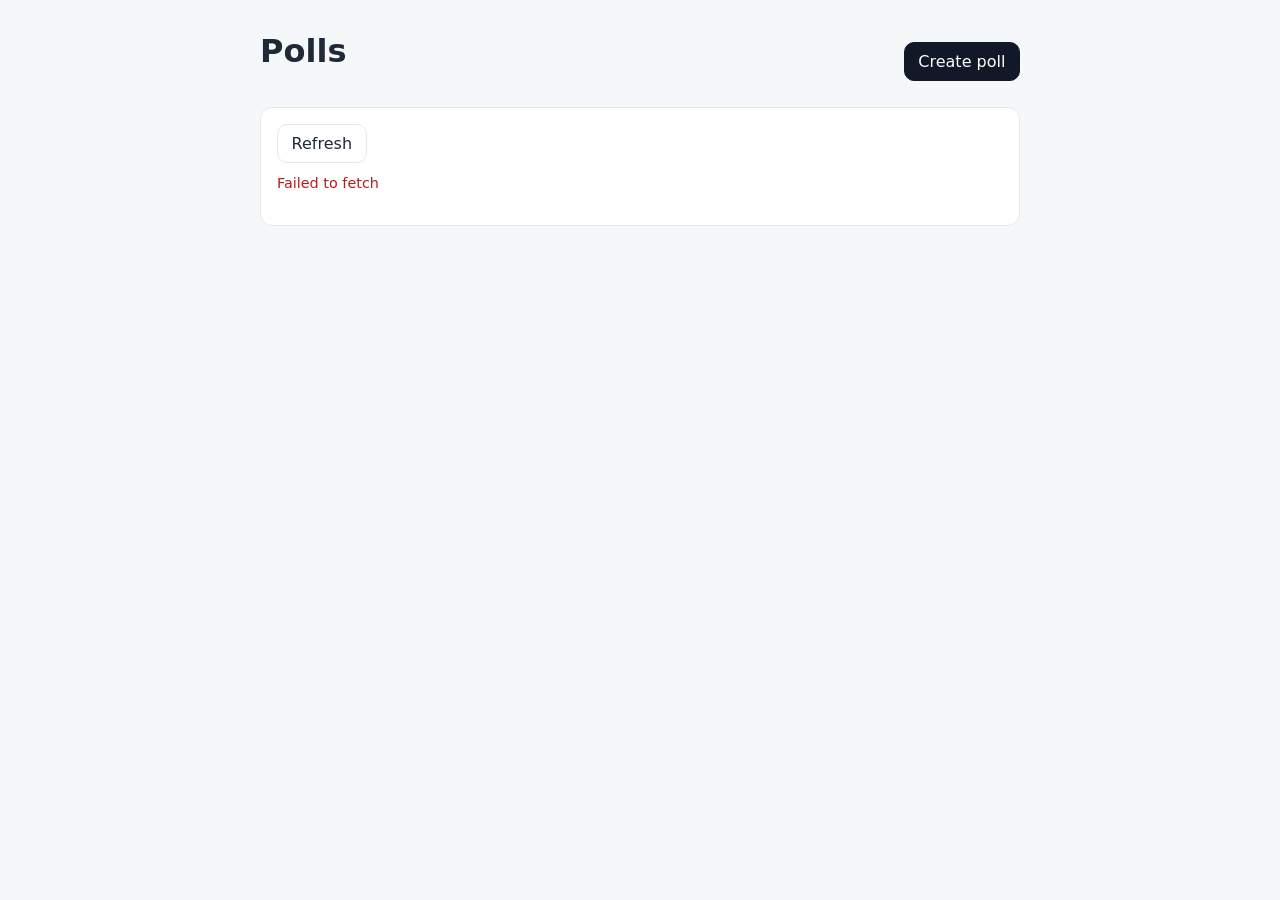
<file: online-poll-creator/index.html>
<!doctype html>
<html lang="en">
  <head>
    <meta charset="UTF-8" />
    <meta name="viewport" content="width=device-width, initial-scale=1.0" />
    <title>Online Poll Creator</title>
    <meta http-equiv="refresh" content="0; url=./pages/index.html" />
  </head>
  <body>
    <p>Redirecting to <a href="./pages/index.html">Polls</a>...</p>
  </body>
</html>
</file>
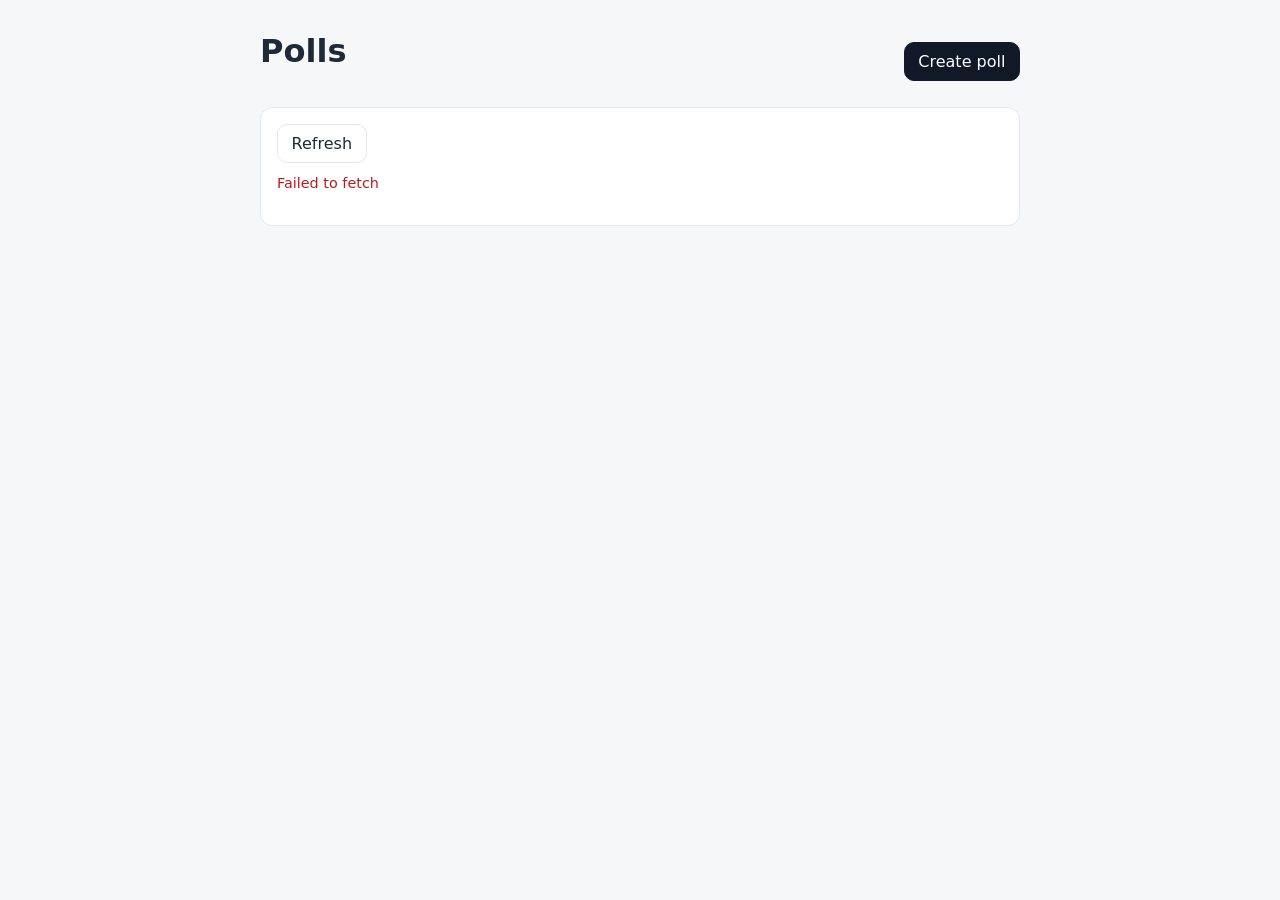
<file: online-poll-creator/pages/index.html>
<!doctype html>
<html lang="en">
  <head>
    <meta charset="UTF-8" />
    <meta name="viewport" content="width=device-width, initial-scale=1.0" />
    <title>Online Poll Creator</title>
    <link rel="stylesheet" href="../styles/main.css" />
  </head>
  <body>
    <main class="container">
      <header class="topbar">
        <h1>Polls</h1>
        <a class="btn" href="./create.html">Create poll</a>
      </header>

      <section class="card">
        <div class="actions" style="margin-bottom: 0.75rem">
          <button id="refreshBtn" class="btn secondary" type="button">
            Refresh
          </button>
        </div>
        <p id="status" class="status muted"></p>
        <div id="pollList" class="grid"></div>
      </section>
    </main>

    <script src="../scripts/api.js"></script>
    <script src="../scripts/index.js"></script>
  </body>
</html>
</file>
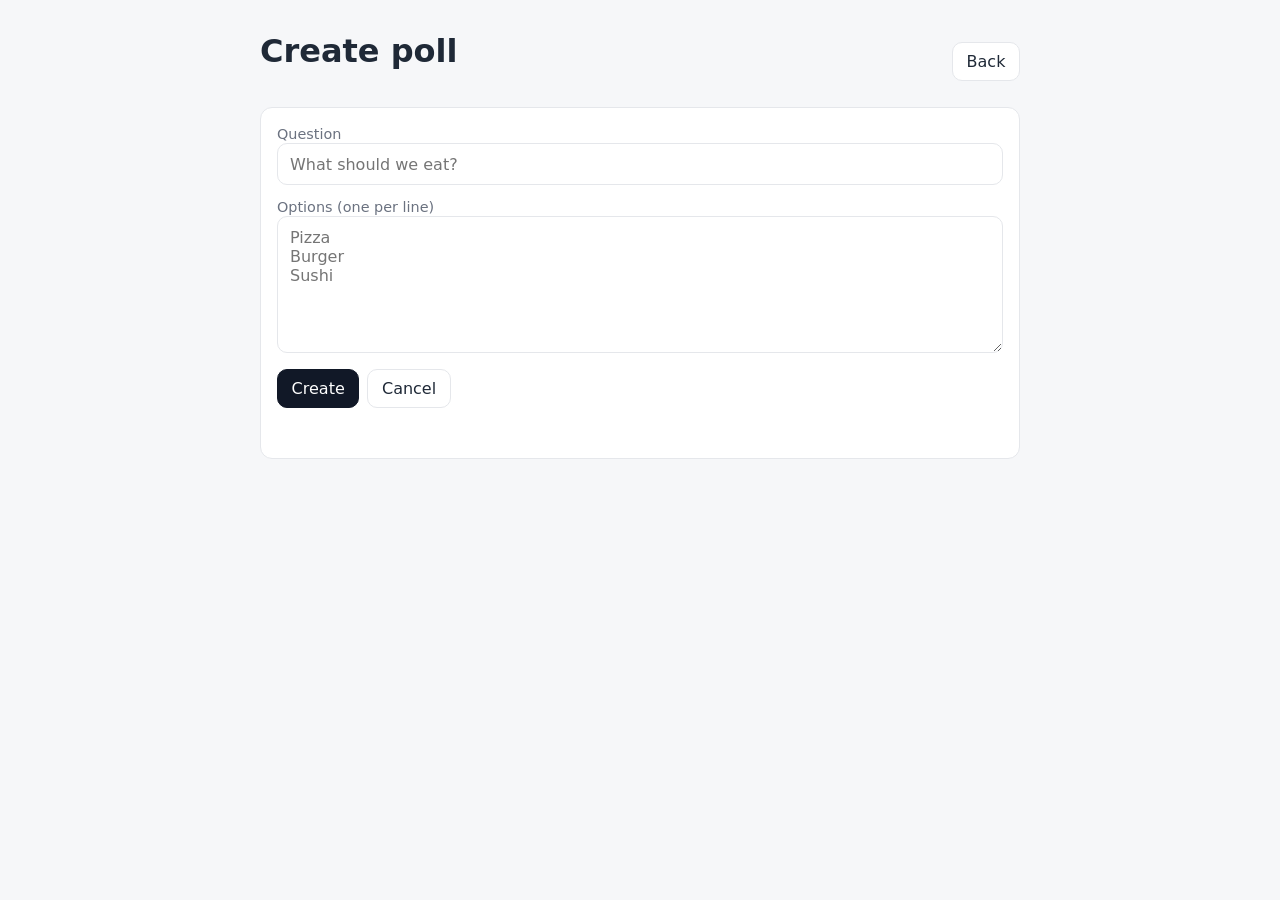
<file: online-poll-creator/pages/create.html>
<!doctype html>
<html lang="en">
  <head>
    <meta charset="UTF-8" />
    <meta name="viewport" content="width=device-width, initial-scale=1.0" />
    <title>Create poll</title>
    <link rel="stylesheet" href="../styles/main.css" />
  </head>
  <body>
    <main class="container">
      <header class="topbar">
        <h1>Create poll</h1>
        <a class="btn secondary" href="./index.html">Back</a>
      </header>

      <section class="card">
        <form id="createPollForm" class="grid">
          <div>
            <label for="question">Question</label>
            <input
              id="question"
              name="question"
              required
              placeholder="What should we eat?"
            />
          </div>

          <div>
            <label for="options">Options (one per line)</label>
            <textarea
              id="options"
              name="options"
              rows="6"
              required
              placeholder="Pizza&#10;Burger&#10;Sushi"
            ></textarea>
          </div>

          <div class="actions">
            <button type="submit">Create</button>
            <a class="btn secondary" href="./index.html">Cancel</a>
          </div>
        </form>
        <p id="status" class="status muted"></p>
      </section>
    </main>

    <script src="../scripts/api.js"></script>
    <script src="../scripts/create.js"></script>
  </body>
</html>
</file>
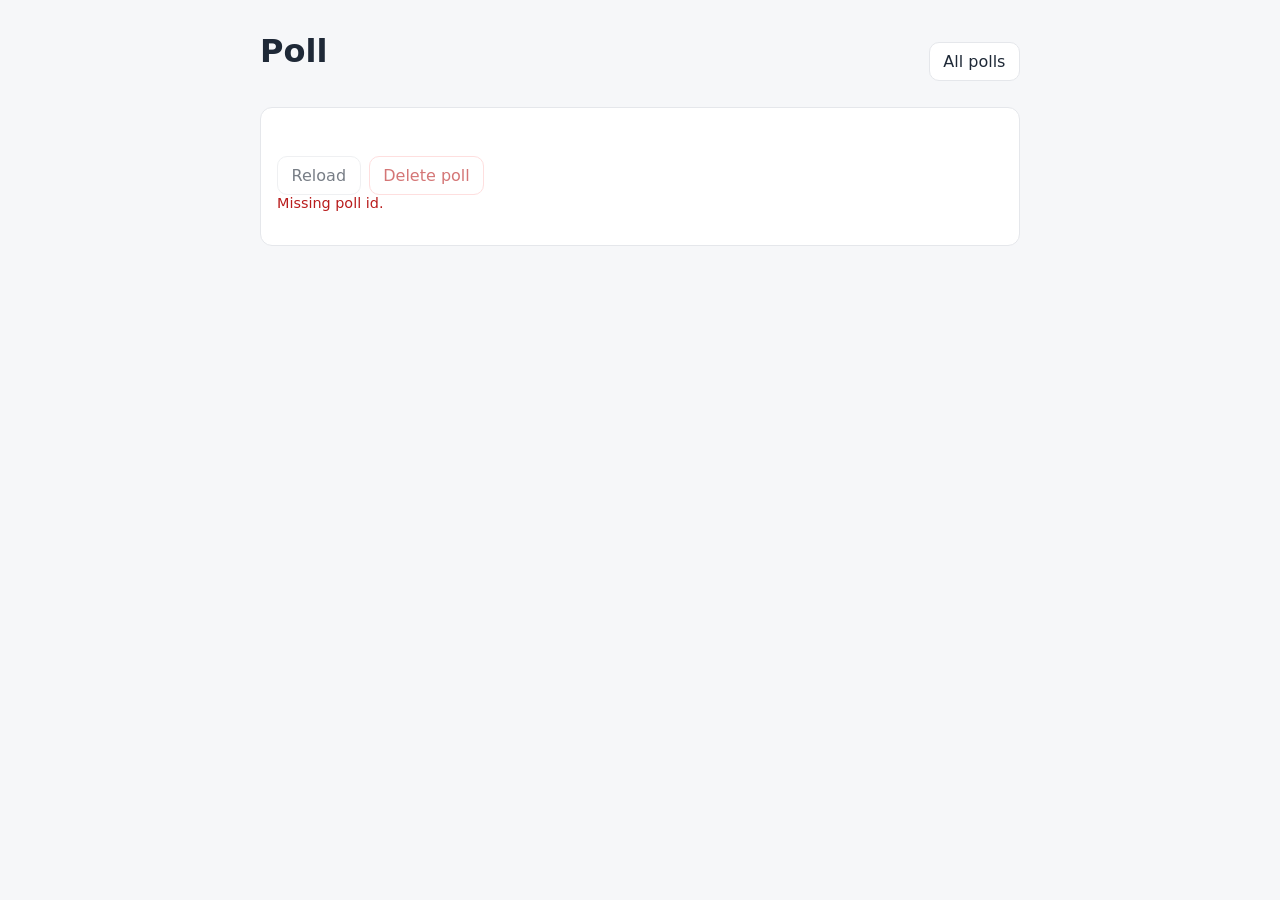
<file: online-poll-creator/pages/poll.html>
<!doctype html>
<html lang="en">
  <head>
    <meta charset="UTF-8" />
    <meta name="viewport" content="width=device-width, initial-scale=1.0" />
    <title>Poll</title>
    <link rel="stylesheet" href="../styles/main.css" />
  </head>
  <body>
    <main class="container">
      <header class="topbar">
        <h1 id="title">Poll</h1>
        <a class="btn secondary" href="./index.html">All polls</a>
      </header>

      <section class="card">
        <p id="question" class="muted"></p>
        <ul id="options" class="poll-options"></ul>

        <div class="actions" style="margin-top: 1rem">
          <button id="reloadBtn" class="btn secondary" type="button">
            Reload
          </button>
          <button id="deleteBtn" class="danger" type="button">
            Delete poll
          </button>
        </div>

        <p id="status" class="status muted"></p>
      </section>
    </main>

    <script src="../scripts/api.js"></script>
    <script src="../scripts/poll.js"></script>
  </body>
</html>
</file>
<file: online-poll-creator/styles/main.css>
:root {
  --bg: #f6f7f9;
  --panel: #ffffff;
  --text: #1f2937;
  --muted: #6b7280;
  --border: #e5e7eb;
  --primary: #111827;
  --primary-contrast: #ffffff;
  --danger: #b91c1c;
}

* {
  box-sizing: border-box;
}

body {
  margin: 0;
  font-family:
    Inter,
    ui-sans-serif,
    system-ui,
    -apple-system,
    Segoe UI,
    Roboto,
    Arial,
    sans-serif;
  background: var(--bg);
  color: var(--text);
}

.container {
  width: min(760px, 92vw);
  margin: 2rem auto;
}

.topbar {
  display: flex;
  justify-content: space-between;
  align-items: center;
  margin-bottom: 1rem;
}

h1,
h2,
h3,
p {
  margin-top: 0;
}

.card {
  background: var(--panel);
  border: 1px solid var(--border);
  border-radius: 12px;
  padding: 1rem;
  margin-bottom: 1rem;
}

.grid {
  display: grid;
  gap: 0.75rem;
}

label {
  font-size: 0.9rem;
  color: var(--muted);
}

input,
button,
textarea,
select {
  font: inherit;
}

input,
textarea {
  width: 100%;
  border: 1px solid var(--border);
  border-radius: 10px;
  padding: 0.65rem 0.75rem;
  background: #fff;
}

button,
.btn {
  border: 1px solid var(--primary);
  border-radius: 10px;
  padding: 0.55rem 0.85rem;
  background: var(--primary);
  color: var(--primary-contrast);
  cursor: pointer;
  text-decoration: none;
  display: inline-flex;
  align-items: center;
  justify-content: center;
}

button:disabled {
  opacity: 0.6;
  cursor: not-allowed;
}

.btn.secondary {
  background: #fff;
  color: var(--text);
  border-color: var(--border);
}

.btn.danger,
button.danger {
  background: #fff;
  color: var(--danger);
  border-color: #fecaca;
}

.actions {
  display: flex;
  gap: 0.5rem;
  flex-wrap: wrap;
}

.muted {
  color: var(--muted);
}

.poll-options {
  list-style: none;
  margin: 0;
  padding: 0;
  display: grid;
  gap: 0.5rem;
}

.option-item {
  display: flex;
  align-items: center;
  justify-content: space-between;
  border: 1px solid var(--border);
  border-radius: 10px;
  padding: 0.6rem 0.75rem;
}

.status {
  min-height: 1.25rem;
  font-size: 0.9rem;
}

.status.error {
  color: var(--danger);
}

.status.success {
  color: #166534;
}

a {
  color: inherit;
}
</file>
